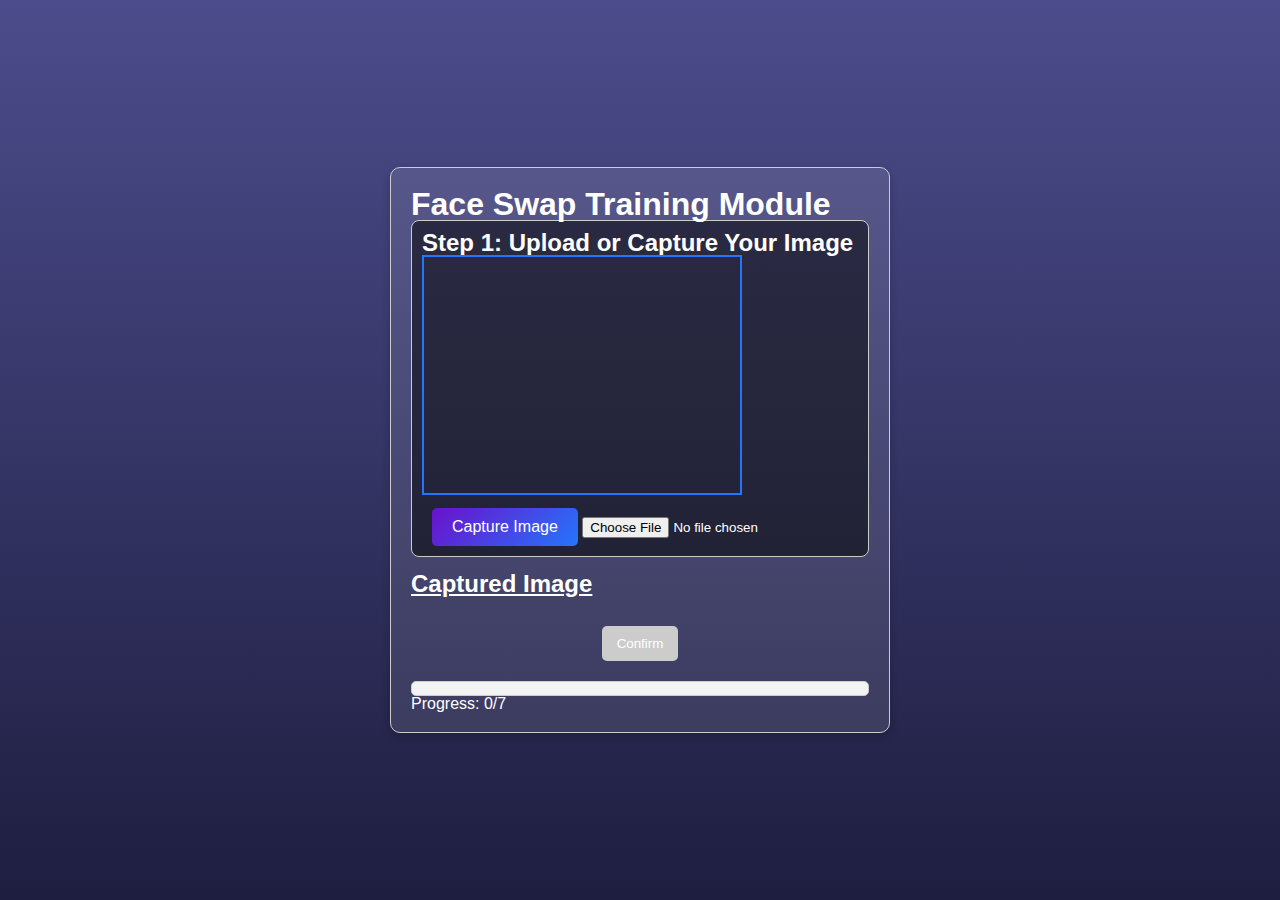
<file: html/animation3.html>
<!DOCTYPE html>
<html lang="en">
<head>
    <meta charset="UTF-8">
    <meta name="viewport" content="width=device-width, initial-scale=1.0">
    <title>Face Swap Training Module</title>
    <link rel="stylesheet" href="../css/animation.css">
    <style>
        body {
            font-family: Arial, sans-serif;
            background: var(--background-gradient, linear-gradient(to bottom, #4c4c8c, #1e1e40));
            color: var(--primary-text-color, #fff);
            margin: 0;
            padding: 0;
            display: flex;
            justify-content: center;
            align-items: center;
            height: 100vh;
        }

        .container {
            width: 90%;
            max-width: 500px;
            background: var(--box-background-color, rgba(255, 255, 255, 0.1));
            border: 1px solid var(--box-border-color, #ccc);
            border-radius: 10px;
            box-shadow: 0 4px 8px rgba(0, 0, 0, 0.2);
            padding: 20px;
            overflow: hidden;
        }

        .box {
            border: 1px solid #ccc;
            border-radius: 8px;
            padding: 10px;
            margin-bottom: 15px;
            background: var(--box-inner-color, rgba(0, 0, 0, 0.5));
        }

        .box.hidden {
            display: none;
        }

        #progress-bar-container {
            margin-top: 20px;
        }

        #progress-bar {
            width: 100%;
            height: 15px;
            background-color: #f3f3f3;
            border: 1px solid #ccc;
            border-radius: 5px;
            overflow: hidden;
        }

        #progress-bar-fill {
            height: 100%;
            background-color: #4caf50;
            width: 0%;
        }

        #face-selection img {
            max-width: 70px;
            margin: 5px;
            border-radius: 5px;
            cursor: pointer;
        }

        #face-selection img.selected {
            border: 2px solid #4caf50;
        }

        button {
            background-color: #4caf50;
            color: white;
            border: none;
            padding: 10px 15px;
            border-radius: 5px;
            cursor: pointer;
            margin-top: 10px;
        }

        button:disabled {
            background-color: #ccc;
            cursor: not-allowed;
        }
    </style>
</head>
<body>
    <div class="container">
        <h1>Face Swap Training Module</h1>

        <!-- Box 1: Upload Image -->
        <div id="upload-box" class="box">
            <h2>Step 1: Upload or Capture Your Image</h2>
            <video id="video" autoplay></video>
            <button id="capture-button"> Capture Image</button>
            <input type="file" id="upload-input" accept="image/*">
            <canvas id="canvas" style="display: none;"></canvas>
        </div>

        <div>
            <h2><u>Captured Image</u></h2>
            <div id="image-container"> <!-- Container for alignment -->
                <img id="captured-image" alt="Captured Image" style="display: none;">
                <img id="swapped-image" alt="Swapped Image" style="display: none;">
                <button id="confirm-upload-button" disabled>Confirm</button>
            </div>
        </div>
        <!-- Box 2: Celebrity Selection -->
        <div id="celebrity-box" class="box hidden">
            <h2>Step 2: Choose a Celebrity Face</h2>
            <div id="face-selection">
                <img src="../images/beyonce-swap.webp" alt="Face 1" class="face-option">
                <img src="../images/leonardo-swap.webp" alt="Face 2" class="face-option">
                <img src="../images/denzel-swap.jpg" alt="Face 3" class="face-option">
                <img src="../images/rihanna-swap.jpeg" alt="Face 4" class="face-option">
                <img src="../images/zendaya-swap.jpeg" alt="Face 5" class="face-option">
            </div>
            <button id="confirm-celebrity-button" disabled>Swap</button>
        </div>

        <!-- Box 3: Swapped Image Display -->
        <div id="result-box" class="box hidden">
            <h2>Step 3: Swapped Image</h2>
            <img id="swapped-image" alt="Swapped Image" style="max-width: 100%; display: none;">
            <p>Here's your swapped image! Click to learn more about deep fakes!</p>

            <nav class="buttons">
                <a href="image-tutorial.html" class="button"> Learn About Detecting Deep Fake Images</a>
            </nav>
        </div>

        <!-- Progress Bar -->
        <div id="progress-bar-container">
            <div id="progress-bar">
                <div id="progress-bar-fill"></div>
            </div>
            <p id="progress-text">Progress: 0/7</p>
        </div>
    </div>

    <script src="../js/animation3.js"></script>
</body>
</html>
</file>
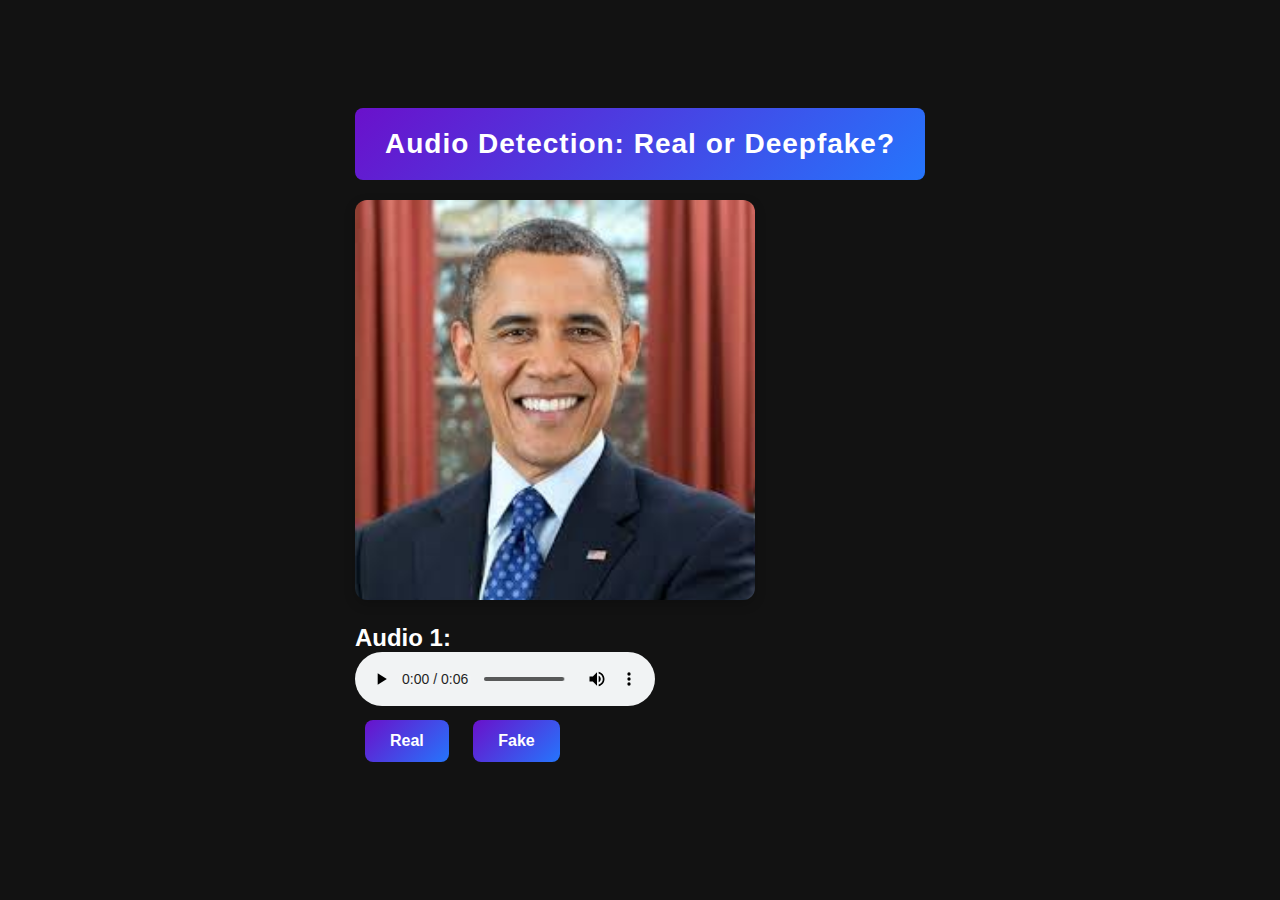
<file: html/audio-detection2.html>
<!DOCTYPE html>
<html lang="en">
<head>
    <meta charset="UTF-8">
    <meta name="viewport" content="width=device-width, initial-scale=1.0">
    <title>Deep Fake Audio Guessing Game</title>
    <style>
        /* General Reset */
        * {
            margin: 0;
            padding: 0;
            box-sizing: border-box;
        }

        /* Body Styling */
        body {
            font-family: "Kumbh Sans", sans-serif;
            background-color: #121212;
            display: flex;
            justify-content: center;
            align-items: center;
            min-height: 100vh;
            color: #fff; /* Set a default text color for readability */
            padding: 20px;
        }

        /* Container Styling */
        .container {
            text-align: center;
            background-color: rgba(255, 255, 255, 0.65); /* Slight transparency for soft look */
            padding: 30px;
            border-radius: 12px;
            box-shadow: 0px 6px 15px rgba(0, 0, 0, 0.2);
            width: 100%;
            max-width: 600px; /* Limiting max width */
            transition: all 0.3s ease;
        }

        /* Hover effect for container to give subtle interaction */
        .container:hover {
            transform: translateY(-5px);
        }

        /* Header Styling */
        h1 {
            background: linear-gradient(135deg, #6a11cb 0%, #2575fc 100%);
            color: white;
            padding: 20px 30px;
            border-radius: 8px;
            font-size: 28px;
            font-weight: bold;
            letter-spacing: 1px;
            margin-bottom: 20px;
        }

        /* Choice Button Styling */
        button {
            padding: 12px 25px;
            border-radius: 8px;
            background: linear-gradient(135deg, #6a11cb 0%, #2575fc 100%);
            color: white;
            font-size: 16px;
            font-weight: bold;
            border: none;
            cursor: pointer;
            transition: background 0.3s ease, transform 0.3s ease;
            margin: 10px;
        }

        button:hover {
            background: #2575fc;
            transform: scale(1.05);
        }

        /* Image Styling */
        .audio-image {
            width: 100%;
            max-width: 400px;
            margin-bottom: 20px;
            border-radius: 12px;
            box-shadow: 0px 4px 12px rgba(0, 0, 0, 0.2);
        }

        /* Explanation Styling */
        .explanation {
            margin-top: 20px;
            font-size: 1.2em;
            color: #f39c12;
        }

        /* Next Button Styling */
        .next-button {
            display: none;
            margin-top: 20px;
        }

        /* Section Styling */
        .section {
            display: none;
        }

        .active {
            display: block;
        }
    </style>
</head>
<body>

    <div id="section-1" class="section active">
        <h1>Audio Detection: Real or Deepfake?</h1>
        
        <!-- Image above the play button for audio 1 -->
        <img src="../images/obama-audio.jpeg" alt="Audio 1 Image" class="audio-image">
        
        <div class="audio-container">
            <h2>Audio 1:</h2>
            <audio id="audio-1" controls>
                <source src="../audio/BarackObamaDeepfake.wav" type="audio/mp3">
                Your browser does not support the audio element.
            </audio>
        </div>

        <div>
            <button onclick="makeGuess(1, 'real')">Real</button>
            <button onclick="makeGuess(1, 'fake')">Fake</button>
        </div>

        <div id="explanation-1" class="explanation"></div>
        <button id="next-1" class="next-button" onclick="nextSection(1)">Next</button>
    </div>

    <div id="section-2" class="section">
        <h1>Guess if the audio is Real or Fake!</h1>
        
        <!-- Image above the play button for audio 2 -->
        <img src="../images/trump-audio.jpeg" alt="Audio 2 Image" class="audio-image">
        
        <div class="audio-container">
            <h2>Audio 2:</h2>
            <audio id="audio-2" controls>
                <source src="../audio/DonaldTrumpDeepfake.wav" type="audio/mp3">
                Your browser does not support the audio element.
            </audio>
        </div>

        <div>
            <button onclick="makeGuess(2, 'real')">Real</button>
            <button onclick="makeGuess(2, 'fake')">Fake</button>
        </div>

        <div id="explanation-2" class="explanation"></div>
        <button id="next-2" class="next-button" onclick="nextSection(2)">Next</button>
    </div>

    <div id="final-section" class="section">
        <h1>Congratulations on Completing the Game!</h1>
        <p>You've completed the guessing game! Great job!</p>
    </div>

    <script src="../js/script-audio2.js"></script>
</body>
</html>
</file>
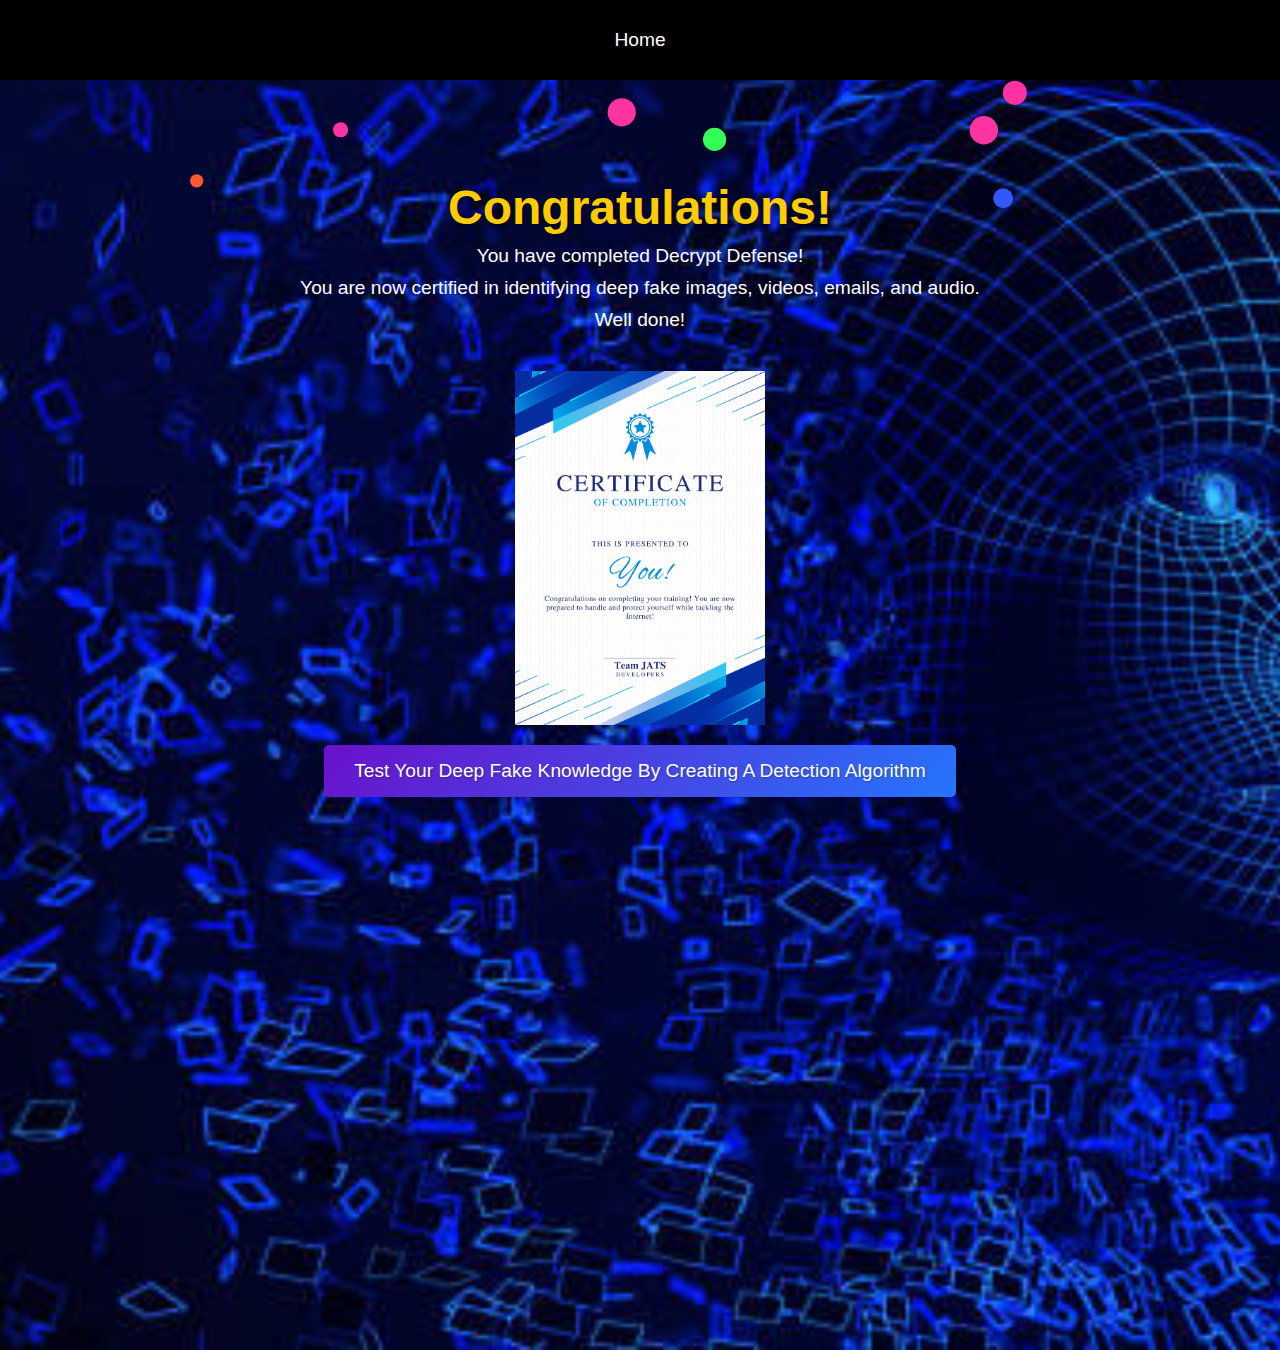
<file: html/congratulations.html>
<!DOCTYPE html>
<html lang="en">
<head>
    <meta charset="UTF-8">
    <meta name="viewport" content="width=device-width, initial-scale=1.0">
    <title>Congratulations!</title>
    <style>
        * {
            box-sizing: border-box;
            margin: 0;
            padding: 0;
            font-family: "Kumbh Sans", sans-serif;
        }

        body {
            background-image: url('/images/background.jpg');
            background-size: cover;
            background-position: center;
            background-repeat: no-repeat;
            height: 150vh;
            margin: 0; 
            color: white;
            text-align: center;
            overflow: hidden;
        }

        h1 {
            font-size: 3em;
            text-shadow: 2px 2px 5px rgba(0, 0, 0, 0.3);
            margin-top: 100px;
            color: #ffcc00;
        }

        p {
            font-size: 1.2em;
            margin-top: 10px;
        }

        .congratulations-image {
            width: 250px;
            margin-top: 20px;
        }

        .button {
            margin-top: 20px;
            padding: 15px 30px;
            font-size: 1.2rem;
            color: white;
            background: linear-gradient(135deg, #6a11cb 0%, #2575fc 100%);
            border: none;
            border-radius: 5px;
            cursor: pointer;
            text-shadow: 1px 1px 2px rgba(0, 0, 0, 0.3);
            transition: background 0.3s ease;
        }

        .button:hover {
            background: #2575fc;
        }

        .image-button-container {
            display: flex;
            flex-direction: column;
            align-items: center;
            margin-top: 20px;
        }

        .confetti {
            position: absolute;
            top: 0;
            left: 0;
            pointer-events: none;
        }

        /* Navbar styles */
        .navbar {
            background-color: black;
            height: 80px;
            display: flex;
            justify-content: center;
            align-items: center;
            font-size: 1.2rem;
            position: sticky;
            top: 0;
            z-index: 999;
        }

        .navbar a {
            color: white;
            text-decoration: none;
            padding: 10px 20px;
        }

        .navbar a:hover {
            background-color: #ffcc00;
            border-radius: 5px;
        }
    </style>
</head>
<body>
    <!-- Navbar -->
    <div class="navbar">
        <a href="index.html">Home</a>
    </div>

    <!-- Congratulations Content -->
    <h1>Congratulations!</h1>
    <p>You have completed Decrypt Defense!</p>
    <p>You are now certified in identifying deep fake images, videos, emails, and audio.</p>
    <p>Well done!</p>

    <!-- Image and Button Container -->
    <div class="image-button-container">
        <img src="../images/of COMPLETION.png" alt="Trophy" class="congratulations-image" />
        <button class="button" onclick="location.href='upload.html';">
            Test Your Deep Fake Knowledge By Creating A Detection Algorithm
        </button>
    </div>

    <!-- Confetti Canvas -->
    <canvas id="confetti-canvas" class="confetti"></canvas>

    <!-- Autoplay audio -->
    <audio id="congratulations-sound" src="../audio/congratulations.wav" preload="auto" autoplay muted></audio>

    <script>
        // Confetti function
        function createConfetti() {
            const canvas = document.getElementById("confetti-canvas");
            const ctx = canvas.getContext("2d");
            canvas.width = window.innerWidth;
            canvas.height = window.innerHeight;

            const colors = ["#FF5733", "#33FF57", "#3357FF", "#FF33A1", "#FFD700"];
            let confettiPieces = [];

            // Create confetti pieces
            for (let i = 0; i < 100; i++) {
                confettiPieces.push({
                    x: Math.random() * canvas.width,
                    y: Math.random() * canvas.height - canvas.height,
                    size: Math.random() * 10 + 5,
                    color: colors[Math.floor(Math.random() * colors.length)],
                    speed: Math.random() * 5 + 1,
                    angle: Math.random() * 360
                });
            }

            // Animation loop
            function animateConfetti() {
                ctx.clearRect(0, 0, canvas.width, canvas.height);
                for (let piece of confettiPieces) {
                    ctx.beginPath();
                    ctx.arc(piece.x, piece.y, piece.size, 0, 2 * Math.PI);
                    ctx.fillStyle = piece.color;
                    ctx.fill();

                    piece.y += piece.speed;
                    piece.x += Math.sin(piece.angle) * 2;
                    piece.angle += Math.random() * 0.05;

                    if (piece.y > canvas.height) piece.y = -10;
                    if (piece.x > canvas.width) piece.x = 0;
                    if (piece.x < 0) piece.x = canvas.width;
                }
                requestAnimationFrame(animateConfetti);
            }

            animateConfetti();
        }

        // Play sound when ready
        window.onload = function() {
            createConfetti();

            // Unmute the audio after a short delay to bypass browser restrictions
            const sound = document.getElementById("congratulations-sound");
            sound.play();
            sound.muted = false; // Unmute the sound after it starts playing
        }
    </script>
</body>
</html>
</file>
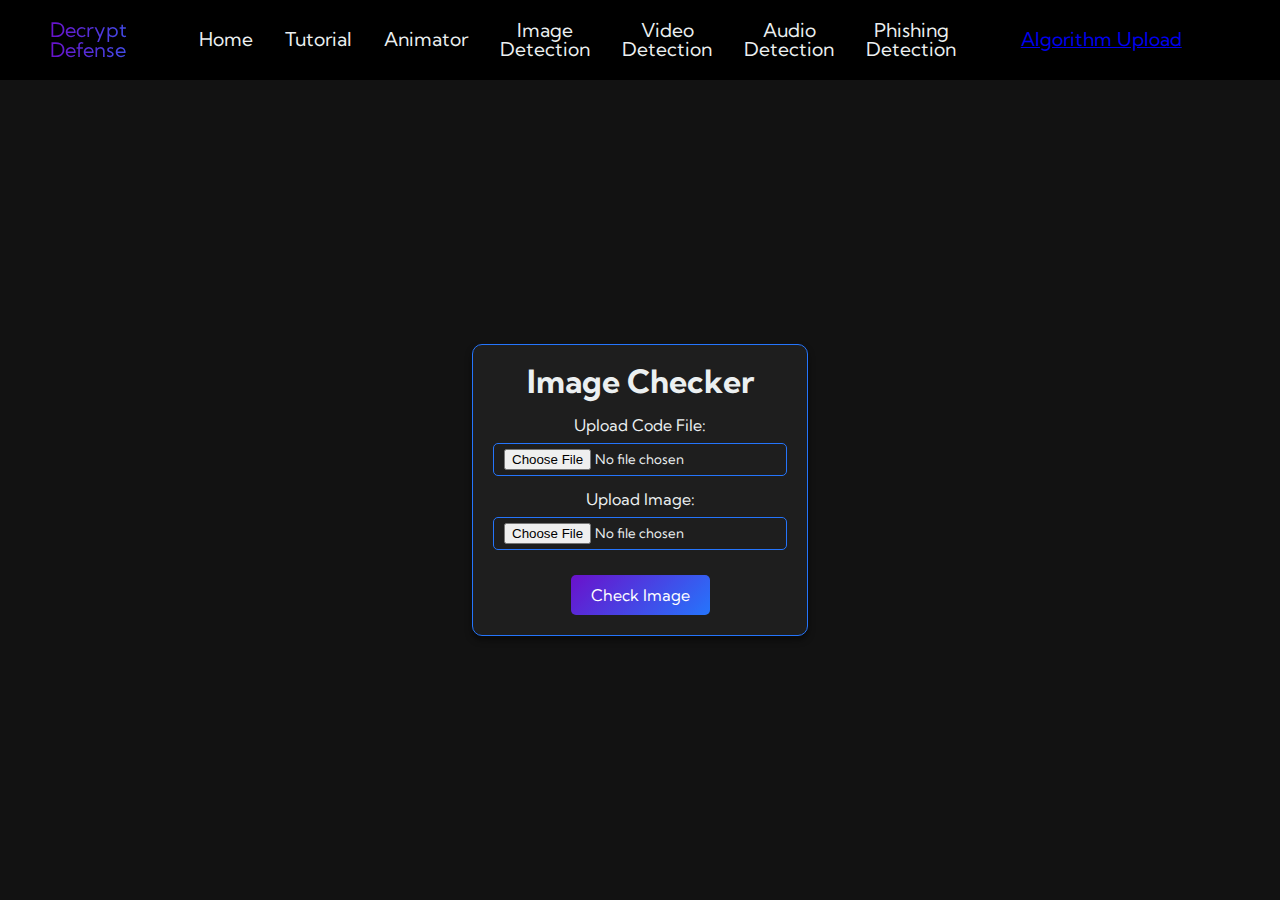
<file: html/upload.html>
<!DOCTYPE html>
<html lang="en">
<head>
    <meta charset="UTF-8">
    <meta name="viewport" content="width=device-width, initial-scale=1.0">
    <title>Image Checker</title>
    <link href="https://fonts.googleapis.com/css2?family=Kumbh+Sans:wght@400;600&display=swap" rel="stylesheet">
    <style>
        /* General styles */
        * {
            box-sizing: border-box;
            margin: 0;
            padding: 0;
            font-family: "Kumbh Sans", sans-serif;
        }

        body {
            margin: 0;
            padding: 0;
            line-height: 1;
            background-color: #121212;
            color: #ecf0f1;
        }

        .grid-container {
            display: flex;
            justify-content: center;
            align-items: center;
            height: calc(100vh - 80px); /* Adjust for navbar height */
            text-align: center;
        }

        h1 {
            font-size: 2rem;
            margin-bottom: 20px;
            color: #ecf0f1;
        }

        .form-group {
            margin-bottom: 15px;
        }

        input[type="file"] {
            display: block;
            margin: 10px auto;
            background: none;
            color: #ecf0f1;
            border: 1px solid #2575fc;
            padding: 5px 10px;
            border-radius: 5px;
        }

        button {
            background: linear-gradient(135deg, #6a11cb 0%, #2575fc 100%);
            color: white;
            border: none;
            padding: 10px 20px;
            margin-top: 10px;
            cursor: pointer;
            font-size: 16px;
            border-radius: 5px;
            transition: background 0.3s ease;
        }

        button:hover {
            background: #2575fc;
        }

        .result {
            margin-top: 20px;
            padding: 10px;
            background: #1e1e1e;
            border: 1px solid #2575fc;
            border-radius: 5px;
            font-size: 1rem;
        }

        .container {
            text-align: center;
            background: #1e1e1e;
            padding: 20px;
            border-radius: 10px;
            border: 1px solid #2575fc;
            box-shadow: 0 4px 6px rgba(0, 0, 0, 0.5);
        }

        .navbar {
            background-color: black;
            height: 80px;
            display: flex;
            justify-content: center;
            align-items: center;
            font-size: 1.2rem;
            position: sticky;
            top: 0;
            z-index: 999;
        }

        .navbar__container {
            display: flex;
            justify-content: space-between;
            height: 80px;
            z-index: 1;
            width: 100%;
            max-width: 1300px;
            margin: 0 auto;
            padding: 0 50px;
        }

        #navbar__logo {
            background-color: darkblue;
            background: linear-gradient(to right, #6a11cb 0%, #2575fc 100%);
            background-size: 100%;
            background-clip: text;
            -webkit-text-fill-color: transparent;
            -moz-text-fill-color: transparent;
            display: flex;
            align-items: center;
            cursor: pointer;
            text-decoration: none;
            font-size: 1.25rem;
        }

        .navbar__menu {
            display: flex;
            align-items: center;
            list-style: none;
            text-align: center;
        }

        .navbar__item {
            height: 80px;
        }

        .navbar__links {
            color: #ecf0f1;
            display: flex;
            align-items: center;
            justify-content: center;
            text-decoration: none;
            padding: 0 1rem;
            height: 100%;
        }

        .navbar__links:hover {
            color: #6a11cb;
            transition: all 0.3s ease;
        }

        .navbar__btn {
            display: flex;
            justify-content: center;
            align-items: center;
            padding: 0 1rem;
            width: 100%;
        }
    </style>
</head>
<body>
    <nav class="navbar">
        <div class="navbar__container">
            <a href="/" id="navbar__logo">Decrypt Defense</a>
            <ul class="navbar__menu">
                <li class="navbar__item"><a href="index.html" class="navbar__links">Home</a></li>
                <li class="navbar__item"><a href="tutorial.html" class="navbar__links">Tutorial</a></li>
                <li class="navbar__item"><a href="animation3.html" class="navbar__links">Animator</a></li>
                <li class="navbar__item"><a href="image-tutorial.html" class="navbar__links">Image Detection</a></li>
                <li class="navbar__item"><a href="video-tutorial.html" class="navbar__links">Video Detection</a></li>
                <li class="navbar__item"><a href="audio-tutorial.html" class="navbar__links">Audio Detection</a></li>
                <li class="navbar__item"><a href="phishing-tutorial.html" class="navbar__links">Phishing Detection</a></li>
                <li class="navbar__btn"><a href="upload.html" class="button">Algorithm Upload</a></li>
            </ul>
        </div>
    </nav>

    <div class="grid-container">
        <div class="container">
            <h1>Image Checker</h1>
            <form id="uploadForm">
                <div class="form-group">
                    <label for="code">Upload Code File:</label>
                    <input type="file" id="code" name="code" accept=".py" required>
                </div>
                <div class="form-group">
                    <label for="image">Upload Image:</label>
                    <input type="file" id="image" name="image" accept="image/*" required>
                </div>
                <button type="submit">Check Image</button>
            </form>
            <div class="result" id="result" style="display: none;">
                <p><strong>Result:</strong> The image is fake. Your detection algorithm works.</p>
            </div>
        </div>
    </div>

    <script>
        document.getElementById("uploadForm").addEventListener("submit", function(event) {
            event.preventDefault();

            // Simulate the process and show result
            const resultContainer = document.getElementById("result");
            resultContainer.style.display = "block";
        });
    </script>
</body>
</html>
</file>
<file: css/animation.css>
/* Existing styles */
*{
    box-sizing: border-box;
    margin: 0;
    padding: 0;
    font-family: "Kumbh Sans", sans-serif;
}

body {
    margin: 0;
    padding: 0;
    line-height: 1;
    background-color: #121212;
    color: #ecf0f1;
}
.grid-container {
    display: grid; 
    place-items: center;
    height: 100vh;
}

h1 {
    font-size: 2rem;
    margin: 0;
}

#video {
    border: 2px solid #2575fc;
    width: 320px; /* Adjust size as needed */
    height: 240px; /* Adjust size as needed */
}

#video-container {
    display: flex;
    align-items: center; /* Align items vertically in the center */
    justify-content: center; /* Center items horizontally */
}

/* Style for the capture button */
#capture-button {
    background: linear-gradient(135deg, #6a11cb 0%, 
    #2575fc 100%);
    color: white;
    border: none;
    padding: 10px 20px;
    margin-left: 10px; /* Space between video and button */
    cursor: pointer;
    font-size: 16px;
    border-radius: 5px;
}

/* Styles for face options */
#face-selection {
    display: flex;
    justify-content: center;
    margin-top: 20px;
}

#swap-button
{
    display: flex;
    justify-content: center;
    margin-top: 20px;
}
.face-option {
    width: 150px; /* Adjust size */
    height: 150px; /* Adjust size */
    object-fit: cover; /* Ensures images are cropped to fit */
    margin: 0 10px; /* Space between images */
    border: 2px solid transparent; /* Initial border */
    cursor: pointer;
}

.face-option.selected {
    border: 2px solid #2575fc; /* Highlight selected face */
}

/* Align the captured and swapped images with the arrow */
#image-container {
    display: flex; /* Use flexbox for alignment */
    align-items: center; /* Vertically center the images */
    justify-content: center; /* Center the content horizontally */
    margin-top: 20px; /* Space above the container */
}

/* Style for captured and swapped image display */
#captured-image, #swapped-image {
    width: 150px; /* Set the width */
    height: 150px; /* Set the height */
    margin: 0 10px; /* Space on the sides */
}

/* Style for the arrow */
.arrow {
    font-size: 30px; /* Size of the arrow */
    color: rgb(255, 145, 0); /* Color of the arrow */
}

nav.buttons {
    display: flex;
    justify-content: space-around;
}

.button {
    display: flex;
    justify-content: center;
    align-items: center;
    text-decoration: none;
    padding: 10px 20px;
    height: 100%;
    width: 100%;
    border-radius: 5px;
    border: none;
    outline: none;
    background: linear-gradient(135deg, #6a11cb 0%, 
    #2575fc 100%);
    color: white;
}

.button:hover{
    background: #2575fc;
    transition: all 0.3s ease;
}
</file>
